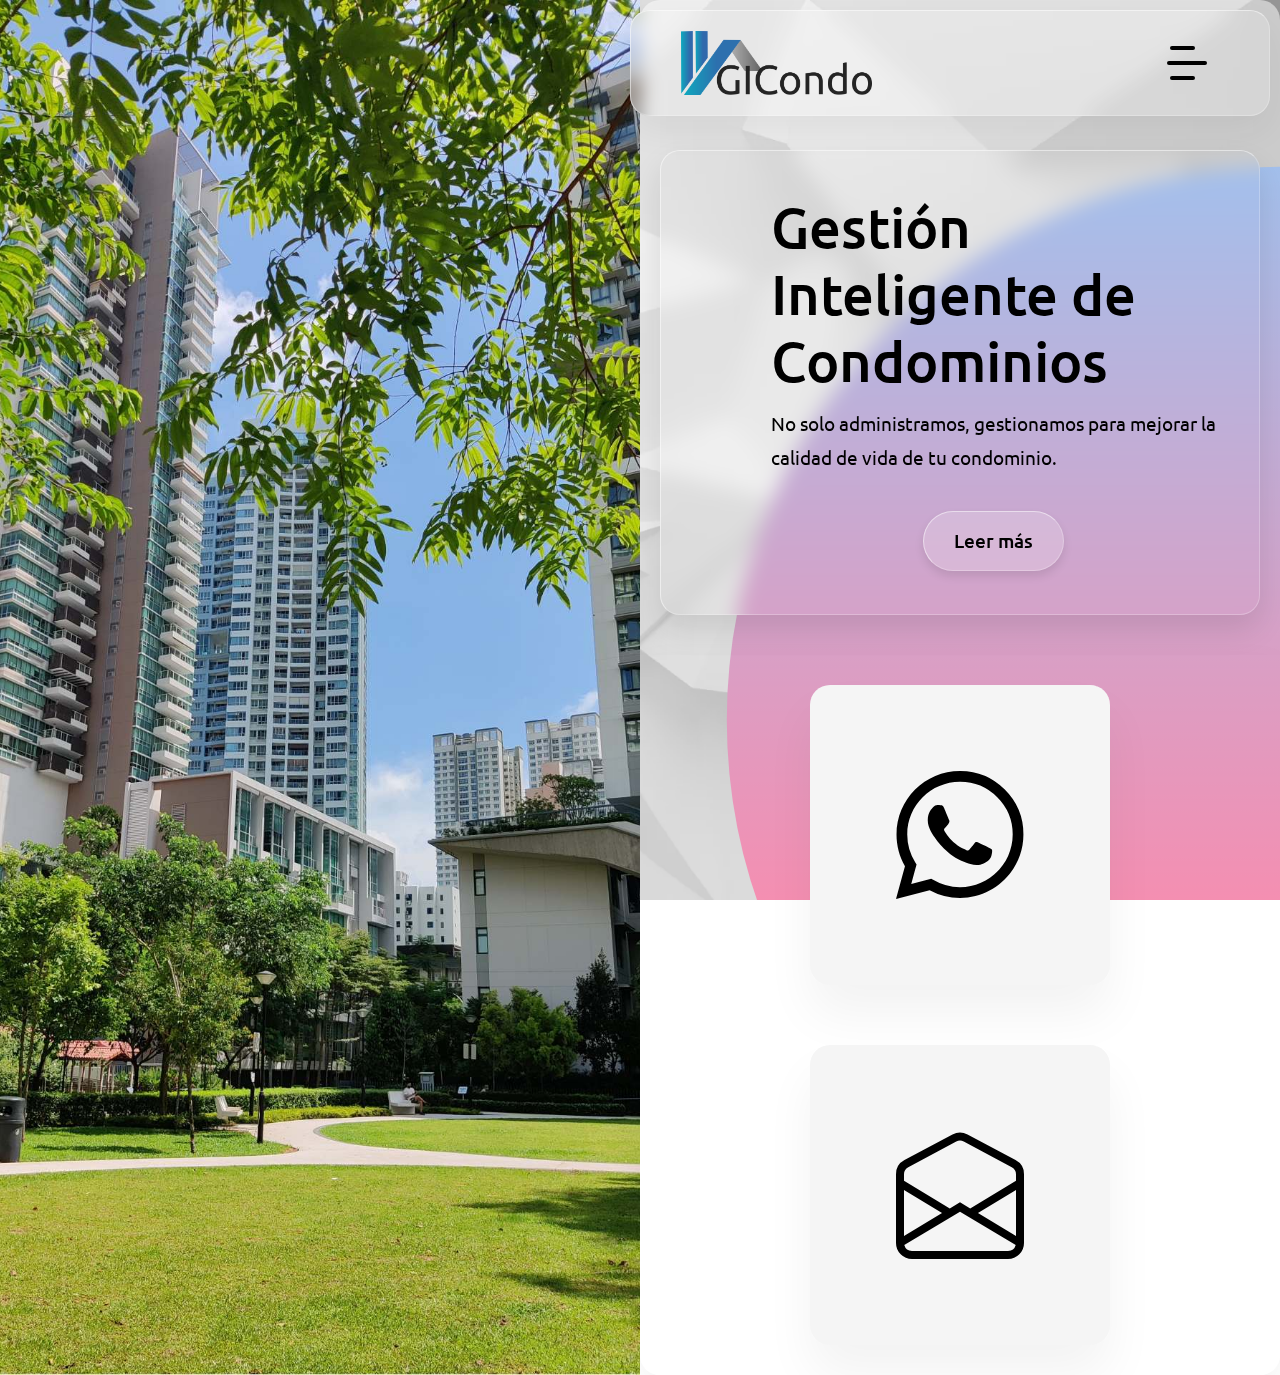
<file: index.html>
<!DOCTYPE html>
<html lang="es">

<head>
    <meta charset="UTF-8">
    <meta http-equiv="X-UA-Compatible" content="IE=edge">
    <meta name="title" content="GIC - Gestión Inteligente de Condominios">
    <meta name="description" content="Administración de Condominios">
    <meta name="keywords" content="Administración, Condominios, Condominio, Ciudad, México, CDMX">
    <meta name="robots" content="index, follow">
    <meta name="viewport" content="width=device-width, initial-scale=1.0">
    <meta property="og:site_name" content="GIC - Gestión Inteligente de Condominios">
    <meta property="og:title" content="GIC - Gestión Inteligente de Condominios">
    <meta property="og:type" content="website">
    <meta property="og:description" content="Administración de Condominios con alta tecnología">
    <meta property="og:image"
        content="https://raw.githubusercontent.com/webpage-ui/gicondo/main/static/images/preview.webp?v=bbf01bd1">
    <meta property="og:image:width" content="1880">
    <meta property="og:image:height" content="996">
    <meta property="og:url" content="https://gicondo.com">
    <title>Gestión Inteligente de Condominios</title>
    <link rel="stylesheet" href="static/scss/styles.css">
    <link rel="stylesheet" href="https://cdn.jsdelivr.net/npm/bootstrap@5.0.1/dist/css/bootstrap.min.css">
    <link rel="shortcut icon" href="static/images/logo/gicondo_favicon_small.png" type="image/x-icon">
    <script src="static/js/menu.js"></script>
</head>

<body>
    <header class="index right">
        <a href="#" class="logo"><img src="static/images/logo/gicondo_logo.png" alt=""></a>
        <div class="toggle">
            <span></span>
            <span></span>
            <span></span>
        </div>
    </header>
    <aside class="sidebar">
        <ul>
            <li><a href="index.html">Inicio</a></li>
            <li><a href="servicios.html">Servicios</a></li>
            <li><a href="nosotros.html">Nosotros</a></li>
            <li><a href="contacto.html">Contacto</a></li>
        </ul>
    </aside>
    <section class="information-section">
        <div class="images">
            <div class="img-box"><img src="static/images/gallery/condominium.jpg" alt=""></div>
        </div>
        <div class="glass-container">
            <div class="content">
                <h2>Gestión Inteligente de Condominios</h2>
                <p>No solo administramos, gestionamos para mejorar la calidad de vida de tu condominio.</p>
                <a href="servicios.html">Leer más</a>
            </div>
            <div class="side-box">
                <a href="https://api.whatsapp.com/send?phone=525545309857">
                    <div class="box">
                        <div class="img-box">
                            <img src="static/images/icons/whatsapp.svg" alt="">
                        </div>
                        <div class="content whatsapp">
                            <div class="icon">
                                <img src="static/images/icons/whatsapp.svg" alt="">
                            </div>
                            <h3>WhatsApp y Celular</h3>
                            <h4>55 4530 9857</h4>
                        </div>
                    </div>
                </a>
                <a href="contacto.html">
                    <div class="box">
                        <div class="img-box">
                            <img src="static/images/icons/envelope-open.svg" alt="">
                        </div>
                        <div class="content mail">
                            <div class="icon">
                                <img src="static/images/icons/envelope-open.svg" alt="">
                            </div>
                            <h3>Email</h3>
                            <h4>contacto@gicondo.com</h4>
                        </div>
                    </div>
                </a>
            </div>
        </div>
    </section>
</body>

</html>
</file>
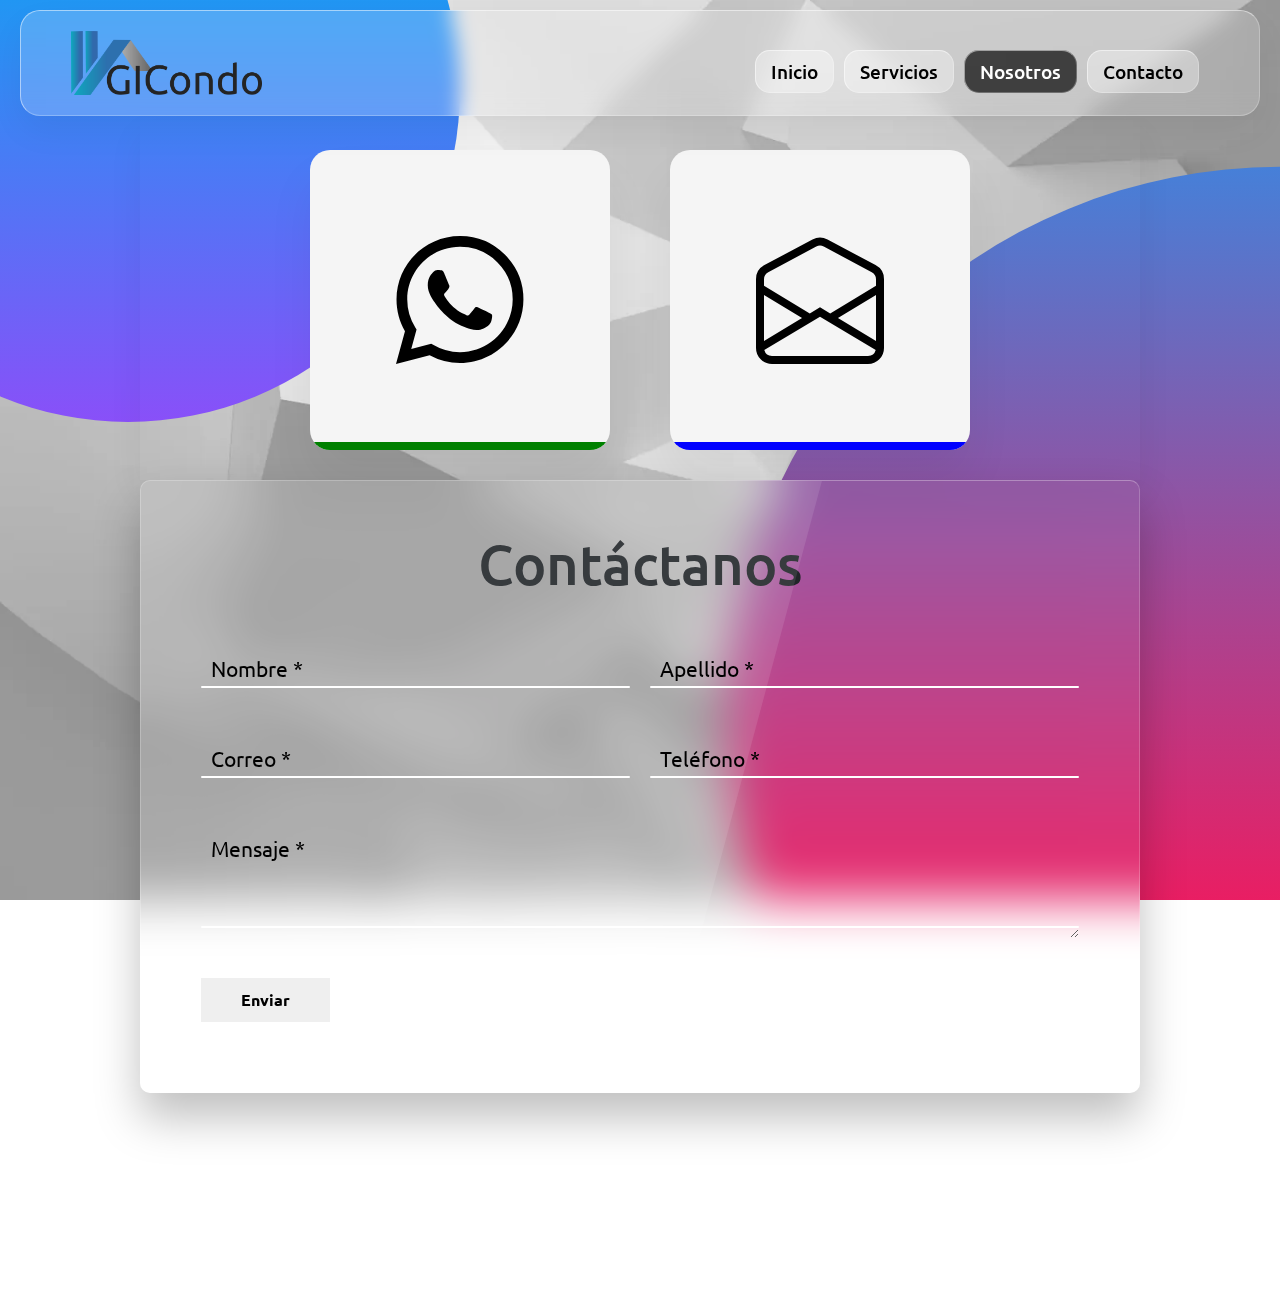
<file: contacto.html>
<!DOCTYPE html>
<html lang="es">

<head>
    <meta charset="UTF-8">
    <meta http-equiv="X-UA-Compatible" content="IE=edge">
    <meta name="title" content="GIC - Gestión Inteligente de Condominios">
    <meta name="description" content="Administración de Condominios">
    <meta name="keywords" content="Administración, Condominios, Condominio, Ciudad, México, CDMX">
    <meta name="robots" content="index, follow">
    <meta name="viewport" content="width=device-width, initial-scale=1.0">
    <meta property="og:site_name" content="GIC - Gestión Inteligente de Condominios">
    <meta property="og:title" content="GIC - Gestión Inteligente de Condominios">
    <meta property="og:type" content="website">
    <meta property="og:description" content="Administración de Condominios con alta tecnología">
    <meta property="og:image"
        content="https://raw.githubusercontent.com/webpage-ui/gicondo/main/static/images/preview.webp?v=bbf01bd1">
    <meta property="og:image:width" content="1880">
    <meta property="og:image:height" content="996">
    <meta property="og:url" content="https://gicondo.com">
    <title>Contacto GIC</title>
    <link rel="stylesheet" href="static/scss/styles.css">
    <link rel="stylesheet" href="https://cdn.jsdelivr.net/npm/bootstrap@5.0.1/dist/css/bootstrap.min.css">
    <link rel="shortcut icon" href="static/images/logo/gicondo_favicon_small.png" type="image/x-icon">
    <script src="static/js/menu.js"></script>
    <script src="static/js/contact.js"></script>
</head>

<body>
    <header class="info">
        <a href="#" class="logo"><img src="static/images/logo/gicondo_logo.png" alt=""></a>
        <ul>
            <li><a href="index.html">Inicio</a></li>
            <li><a href="servicios.html">Servicios</a></li>
            <li><a class="active" href="nosotros.html">Nosotros</a></li>
            <li><a href="contacto.html">Contacto</a></li>
        </ul>
        <div class="toggle">
            <span></span>
            <span></span>
            <span></span>
        </div>
    </header>
    <aside class="sidebar">
        <ul>
            <li><a href="index.html">Inicio</a></li>
            <li><a href="servicios.html">Servicios</a></li>
            <li><a href="nosotros.html">Nosotros</a></li>
            <li><a href="contacto.html">Contacto</a></li>
        </ul>
    </aside>
    <section class="contact-section">
        <div class="side-box">
            <a href="https://api.whatsapp.com/send?phone=525545309857">
                <div class="box">
                    <div class="img-box">
                        <img src="static/images/icons/whatsapp.svg" alt="">
                    </div>
                    <div class="content whatsapp">
                        <div class="icon">
                            <img src="static/images/icons/whatsapp.svg" alt="">
                        </div>
                        <h3>WhatsApp y Celular</h3>
                        <h4>55 4530 9857</h4>
                    </div>
                </div>
            </a>
            <a href="mailto:contacto@gicondo.com">
                <div class="box">
                    <div class="img-box">
                        <img src="static/images/icons/envelope-open.svg" alt="">
                    </div>
                    <div class="content mail">
                        <div class="icon">
                            <img src="static/images/icons/envelope-open.svg" alt="">
                        </div>
                        <h3>Email</h3>
                        <h4>contacto@gicondo.com</h4>
                    </div>
                </div>
            </a>
        </div>
        <div class="form-container">
            <h2>Contáctanos</h2>
            <form action="https://formsubmit.co/contacto@gicondo.com" id="form" method="POST">
                <div class="row100">
                    <div class="column">
                        <div class="input-box">
                            <input type="text" name="Name" id="name" required="required">
                            <span class="text">Nombre *</span>
                            <span class="line"></span>
                        </div>
                    </div>
                    <div class="column">
                        <div class="input-box">
                            <input type="text" name="Surname" id="surname" required="required">
                            <span class="text">Apellido *</span>
                            <span class="line"></span>
                        </div>
                    </div>
                </div>
                <div class="row100">
                    <div class="column">
                        <div class="input-box">
                            <input type="email" name="Email" id="email" required="required">
                            <span class="text" id="email-text">Correo *</span>
                            <span class="line" id="email-line"></span>
                        </div>
                    </div>
                    <div class="column">
                        <div class="input-box">
                            <input type="tel" name="Phone" id="phone" required="required">
                            <span class="text" id="tel-text">Teléfono *</span>
                            <span class="line" id="tel-line"></span>
                        </div>
                    </div>
                </div>
                <div class="row100">
                    <div class="column">
                        <div class="input-box text-area">
                            <textarea name="Message" id="message" required="required"></textarea>
                            <span class="text">Mensaje *</span>
                            <span class="line"></span>
                        </div>
                    </div>
                </div>
                <div class="row100">
                    <div class="column">
                        <input class="submit" type="submit" value="Enviar">
                    </div>
                </div>
            </form>
        </div>
    </section>
</body>

</html>
</file>
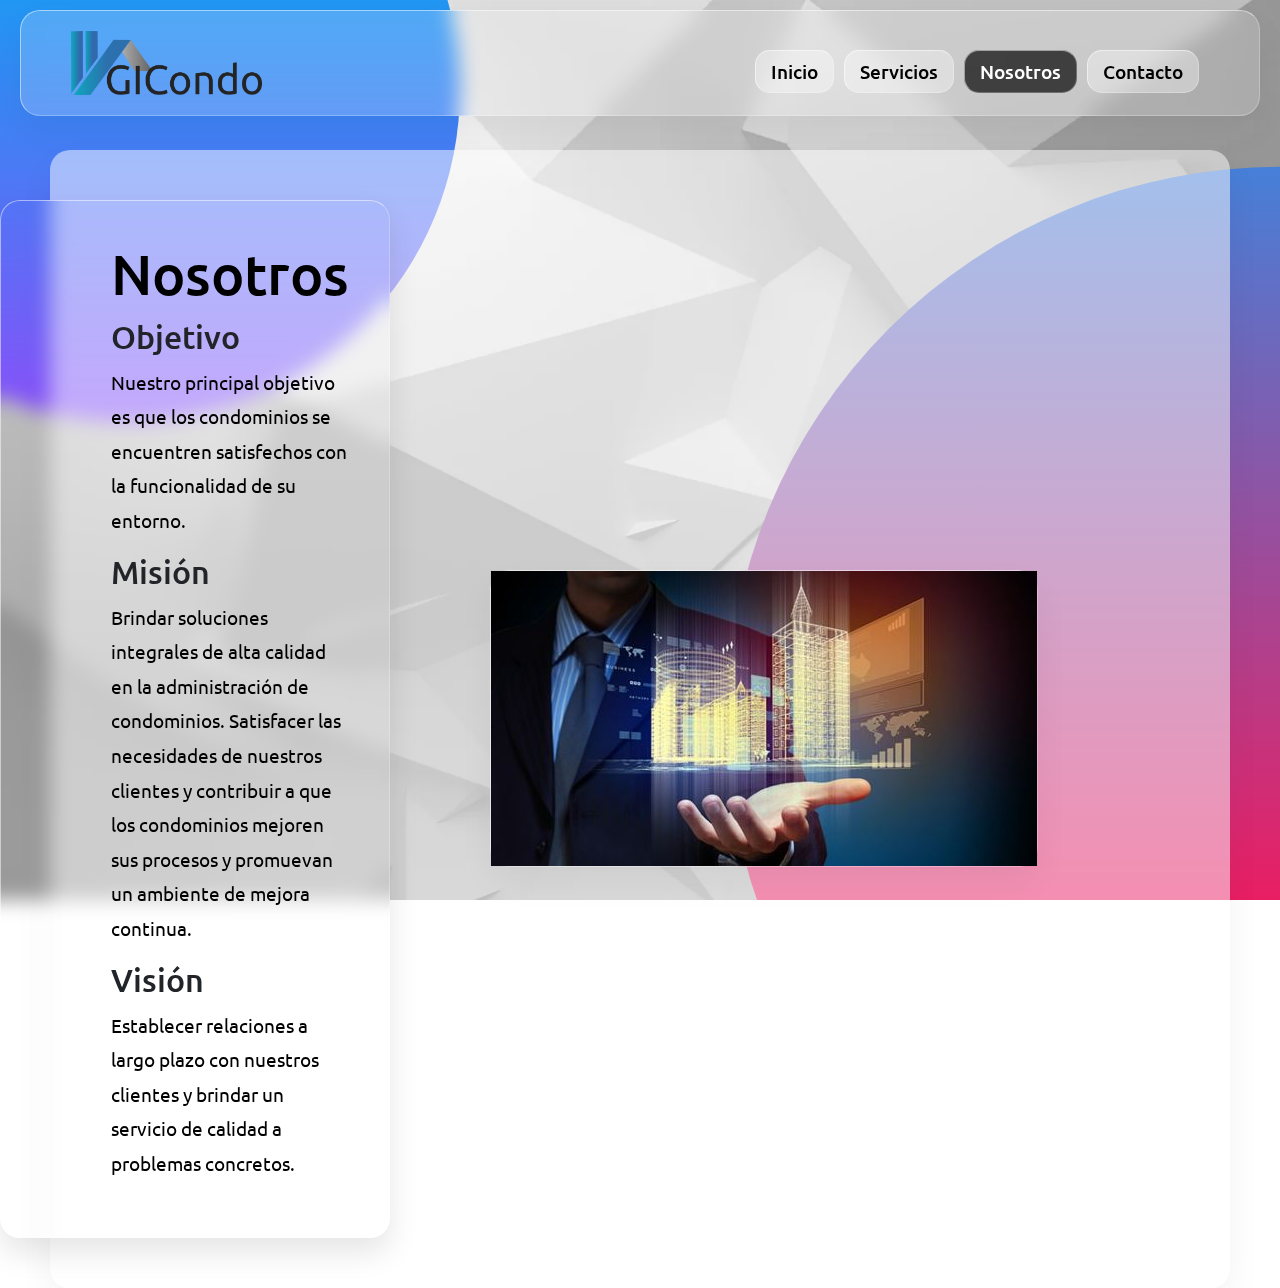
<file: nosotros.html>
<!DOCTYPE html>
<html lang="es">

<head>
    <meta charset="UTF-8">
    <meta http-equiv="X-UA-Compatible" content="IE=edge">
    <meta name="title" content="GIC - Gestión Inteligente de Condominios">
    <meta name="description" content="Administración de Condominios">
    <meta name="keywords" content="Administración, Condominios, Condominio, Ciudad, México, CDMX">
    <meta name="robots" content="index, follow">
    <meta name="viewport" content="width=device-width, initial-scale=1.0">
    <meta property="og:site_name" content="GIC - Gestión Inteligente de Condominios">
    <meta property="og:title" content="GIC - Gestión Inteligente de Condominios">
    <meta property="og:type" content="website">
    <meta property="og:description" content="Administración de Condominios con alta tecnología">
    <meta property="og:image"
        content="https://raw.githubusercontent.com/webpage-ui/gicondo/main/static/images/preview.webp?v=bbf01bd1">
    <meta property="og:image:width" content="1880">
    <meta property="og:image:height" content="996">
    <meta property="og:url" content="https://gicondo.com">
    <title>Contacto GIC</title>
    <link rel="stylesheet" href="static/scss/styles.css">
    <link rel="stylesheet" href="https://cdn.jsdelivr.net/npm/bootstrap@5.0.1/dist/css/bootstrap.min.css">
    <link rel="shortcut icon" href="static/images/logo/gicondo_favicon_small.png" type="image/x-icon">
    <script src="static/js/menu.js"></script>
</head>

<body>
    <header class="info">
        <a href="#" class="logo"><img src="static/images/logo/gicondo_logo.png" alt=""></a>
        <ul>
            <li><a href="index.html">Inicio</a></li>
            <li><a href="servicios.html">Servicios</a></li>
            <li><a class="active" href="nosotros.html">Nosotros</a></li>
            <li><a href="contacto.html">Contacto</a></li>
        </ul>
        <div class="toggle">
            <span></span>
            <span></span>
            <span></span>
        </div>
    </header>
    <aside class="sidebar">
        <ul>
            <li><a href="index.html">Inicio</a></li>
            <li><a href="servicios.html">Servicios</a></li>
            <li><a href="nosotros.html">Nosotros</a></li>
            <li><a href="contacto.html">Contacto</a></li>
        </ul>
    </aside>
    <div class="informative-card first">
        <div class="glass-container">
            <div class="content">
                <h2>Nosotros</h2>
                <h4>Objetivo</h4>
                <p>Nuestro principal objetivo es que los condominios se encuentren satisfechos con la funcionalidad de
                    su entorno.</p>
                <h4>Misión</h4>
                <p>Brindar soluciones integrales de alta calidad en la administración de condominios.
                    Satisfacer las necesidades de nuestros clientes y contribuir a que los condominios mejoren sus
                    procesos y promuevan un ambiente de mejora continua.
                </p>
                <h4>Visión</h4>
                <p>Establecer relaciones a largo plazo con nuestros clientes y brindar un servicio de calidad a
                    problemas concretos.</p>
            </div>
            <div class="image-box">
                <img src="static/images/gallery/nosotros.jpg" alt="">
            </div>
        </div>
    </div>
</body>

</html>
</file>
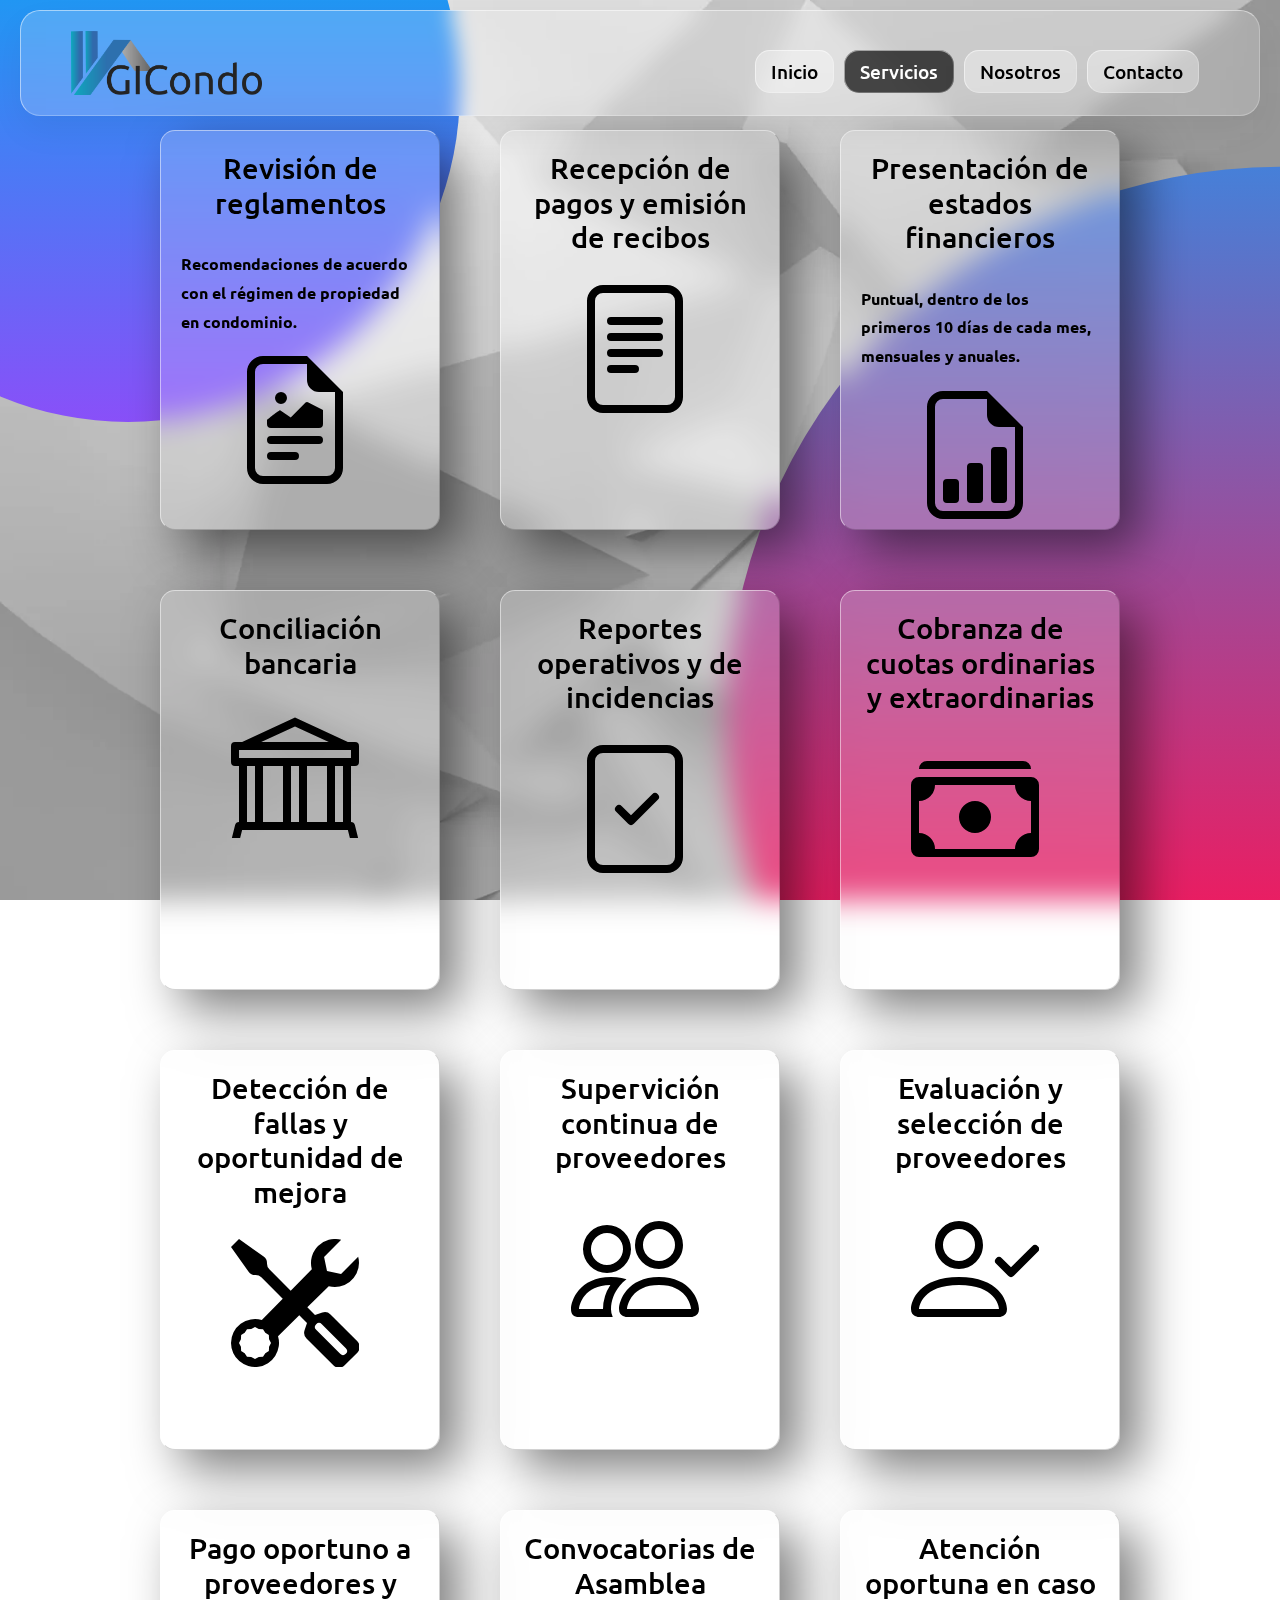
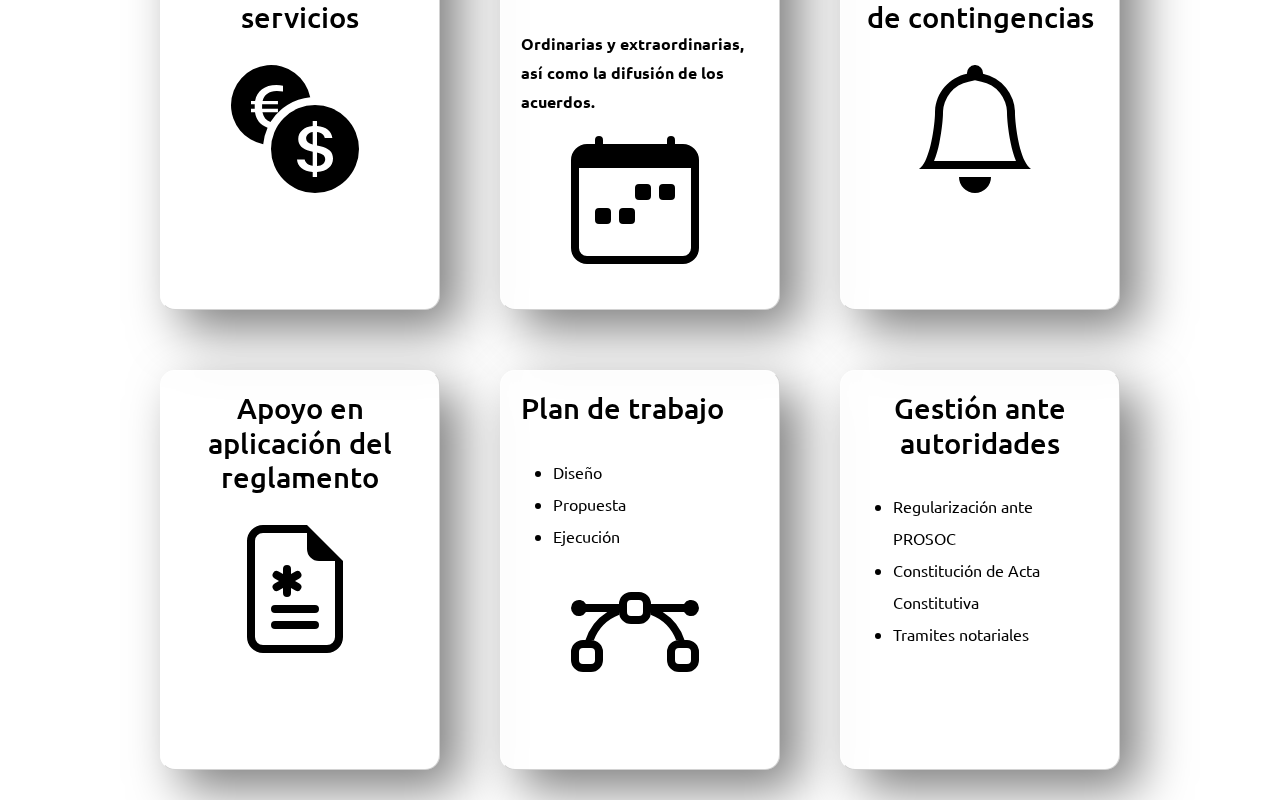
<file: servicios.html>
<!DOCTYPE html>
<html lang="es">

<head>
    <meta charset="UTF-8">
    <meta http-equiv="X-UA-Compatible" content="IE=edge">
    <meta name="title" content="GIC - Gestión Inteligente de Condominios">
    <meta name="description" content="Administración de Condominios">
    <meta name="keywords" content="Administración, Condominios, Condominio, Ciudad, México, CDMX">
    <meta name="robots" content="index, follow">
    <meta name="viewport" content="width=device-width, initial-scale=1.0">
    <meta property="og:site_name" content="GIC - Gestión Inteligente de Condominios">
    <meta property="og:title" content="GIC - Gestión Inteligente de Condominios">
    <meta property="og:type" content="website">
    <meta property="og:description" content="Administración de Condominios con alta tecnología">
    <meta property="og:image"
        content="https://raw.githubusercontent.com/webpage-ui/gicondo/main/static/images/preview.webp?v=bbf01bd1">
    <meta property="og:image:width" content="1880">
    <meta property="og:image:height" content="996">
    <meta property="og:url" content="https://gicondo.com">
    <title>Servicios GIC</title>
    <link rel="stylesheet" href="static/scss/styles.css">
    <link rel="stylesheet" href="https://cdn.jsdelivr.net/npm/bootstrap@5.0.1/dist/css/bootstrap.min.css">
    <link rel="shortcut icon" href="static/images/logo/gicondo_favicon_small.png" type="image/x-icon">
    <script src="static/js/menu.js"></script>
</head>

<body>
    <header class="info">
        <a href="#" class="logo"><img src="static/images/logo/gicondo_logo.png" alt=""></a>
        <ul>
            <li><a href="index.html">Inicio</a></li>
            <li><a class="active" href="servicios.html">Servicios</a></li>
            <li><a href="nosotros.html">Nosotros</a></li>
            <li><a href="contacto.html">Contacto</a></li>
        </ul>
        <div class="toggle">
            <span></span>
            <span></span>
            <span></span>
        </div>
    </header>
    <aside class="sidebar">
        <ul>
            <li><a href="index.html">Inicio</a></li>
            <li><a href="servicios.html">Servicios</a></li>
            <li><a href="nosotros.html">Nosotros</a></li>
            <li><a href="contacto.html">Contacto</a></li>
        </ul>
    </aside>
    <div class="card-container first">
        <div class="card">
            <div class="content">
                <h2>Revisión de reglamentos</h2>
                <p>Recomendaciones de acuerdo con el régimen de propiedad en condominio.</p>
                <img src="static/images/icons/file-earmark-richtext.svg" alt="">
            </div>
        </div>
        <div class="card">
            <div class="content">
                <h2>Recepción de pagos y emisión de recibos</h2>
                <img src="static/images/icons/file-text.svg" alt="">
            </div>
        </div>
        <div class="card">
            <div class="content">
                <h2>Presentación de estados financieros</h2>
                <p>Puntual, dentro de los primeros 10 días de cada mes, mensuales y anuales.</p>
                <img src="static/images/icons/file-earmark-bar-graph.svg" alt="">
            </div>
        </div>
        <div class="card">
            <div class="content">
                <h2>Conciliación bancaria</h2>
                <img src="static/images/icons/bank.svg" alt="">
            </div>
        </div>
        <div class="card">
            <div class="content">
                <h2>Reportes operativos y de incidencias</h2>
                <img src="static/images/icons/file-check.svg" alt="">
            </div>
        </div>
        <div class="card">
            <div class="content">
                <h2>Cobranza de cuotas ordinarias y extraordinarias</h2>
                <img src="static/images/icons/cash-stack.svg" alt="">
            </div>
        </div>
        <div class="card">
            <div class="content">
                <h2>Detección de fallas y oportunidad de mejora</h2>
                <img src="static/images/icons/tools.svg" alt="">
            </div>
        </div>
        <div class="card">
            <div class="content">
                <h2>Supervición continua de proveedores</h2>
                <img src="static/images/icons/people.svg" alt="">
            </div>
        </div>
        <div class="card">
            <div class="content">
                <h2>Evaluación y selección de proveedores</h2>
                <img src="static/images/icons/person-check.svg" alt="">
            </div>
        </div>
        <div class="card">
            <div class="content">
                <h2>Pago oportuno a proveedores y servicios</h2>
                <img src="static/images/icons/currency-exchange.svg" alt="">
            </div>
        </div>
        <div class="card">
            <div class="content">
                <h2>Convocatorias de Asamblea</h2>
                <p>Ordinarias y extraordinarias, así como la difusión de los acuerdos.</p>
                <img src="static/images/icons/calendar-week.svg" alt="">
            </div>
        </div>
        <div class="card">
            <div class="content">
                <h2>Atención oportuna en caso de contingencias</h2>
                <img src="static/images/icons/bell.svg" alt="">
            </div>
        </div>
        <div class="card">
            <div class="content">
                <h2>Apoyo en aplicación del reglamento</h2>
                <img src="static/images/icons/file-earmark-medical.svg" alt="">
            </div>
        </div>
        <div class="card">
            <div class="content">
                <h2>Plan de trabajo</h2>
                <ul>
                    <li>Diseño</li>
                    <li>Propuesta</li>
                    <li>Ejecución</li>
                </ul>
                <img src="static/images/icons/bezier.svg" alt="">
            </div>
        </div>
        <div class="card">
            <div class="content">
                <h2>Gestión ante autoridades</h2>
                <ul>
                    <li>Regularización ante PROSOC</li>
                    <li>Constitución de Acta Constitutiva</li>
                    <li>Tramites notariales</li>
                </ul>
            </div>
        </div>
    </div>
    <script type="text/javascript" src="static/js/vanilla-tilt.js"></script>
    <script type="text/javascript">
        VanillaTilt.init(document.querySelectorAll(".card"), {
            max: 25,
            speed: 400,
            glare: true,
            "max-glare": 1
        });
    </script>
</body>

</html>
</file>
<file: static/scss/styles.css>
@import url("https://fonts.googleapis.com/css2?family=Ubuntu&display=swap");
* {
  margin: 0;
  padding: 0;
  -webkit-box-sizing: border-box;
          box-sizing: border-box;
  font-family: "Ubuntu", sans-serif;
}

body {
  background-color: gainsboro;
  background-image: url(../images/bg.webp);
  background-repeat: no-repeat;
  background-size: cover;
  background-attachment: fixed;
}

body::before {
  content: "";
  position: fixed;
  top: 0;
  left: 0;
  width: 100%;
  height: 100%;
  background: -webkit-gradient(linear, left top, left bottom, from(#2196f3), to(#e91e63));
  background: linear-gradient(#2196f3, #e91e63);
  -webkit-clip-path: circle(50% at right 80%);
          clip-path: circle(50% at right 80%);
}

body::after {
  content: "";
  position: fixed;
  top: 0;
  left: 0;
  width: 100%;
  height: 100%;
  background: -webkit-gradient(linear, left top, left bottom, from(#2196f3), to(#f0f));
  background: linear-gradient(#2196f3, #f0f);
  -webkit-clip-path: circle(30% at 10% 10%);
          clip-path: circle(30% at 10% 10%);
}

header.info {
  z-index: 10;
  margin-top: 20px;
  position: fixed;
  top: -10px;
  right: 20px;
  left: 20px;
  padding: 20px 50px;
  display: -webkit-box;
  display: -ms-flexbox;
  display: flex;
  -webkit-box-pack: justify;
      -ms-flex-pack: justify;
          justify-content: space-between;
  -webkit-box-orient: horizontal;
  -webkit-box-direction: normal;
      -ms-flex-direction: row;
          flex-direction: row;
  -webkit-backdrop-filter: blur(10px);
          backdrop-filter: blur(10px);
  -ms-flex-wrap: wrap;
      flex-wrap: wrap;
  -webkit-box-align: end;
      -ms-flex-align: end;
          align-items: flex-end;
  -ms-flex-line-pack: center;
      align-content: center;
  background: rgba(255, 255, 255, 0.2);
  -webkit-box-shadow: 0 15px 35px rgba(0, 0, 0, 0.05);
          box-shadow: 0 15px 35px rgba(0, 0, 0, 0.05);
  border-radius: 20px;
  border: 1px solid rgba(255, 255, 255, 0.25);
  border-top: 1px solid rgba(255, 255, 255, 0.5);
  border-left: 1px solid rgba(255, 255, 255, 0.5);
}

header.info .logo img {
  width: auto;
  height: 64px;
}

header.info ul {
  display: -webkit-box;
  display: -ms-flexbox;
  display: flex;
  -ms-flex-wrap: wrap;
      flex-wrap: wrap;
  -webkit-box-pack: center;
      -ms-flex-pack: center;
          justify-content: center;
  -webkit-box-align: center;
      -ms-flex-align: center;
          align-items: center;
  margin-bottom: 0.5rem;
}

header.info ul li {
  list-style: none;
  margin-right: 10px;
}

header.info ul li a {
  background: rgba(255, 255, 255, 0.2);
  -webkit-backdrop-filter: blur(10px);
          backdrop-filter: blur(10px);
  border: 1px solid rgba(255, 255, 255, 0.25);
  border-top: 1px solid rgba(255, 255, 255, 0.5);
  border-left: 1px solid rgba(255, 255, 255, 0.5);
  text-decoration: none;
  font-weight: 500;
  font-size: 1.2em;
  color: black;
  padding: 8px 15px;
  border-radius: 15px;
}

header.info ul li a:hover {
  background: rgba(30, 144, 255, 0.4);
  -webkit-box-shadow: 0 5px 10px rgba(0, 0, 0, 0.1);
          box-shadow: 0 5px 10px rgba(0, 0, 0, 0.1);
  color: black;
}

header.info ul li a.active {
  background: rgba(0, 0, 0, 0.7);
  border-radius: 15px;
  -webkit-backdrop-filter: blur(10px);
          backdrop-filter: blur(10px);
  border: 1px solid rgba(255, 255, 255, 0.25);
  border-top: 1px solid rgba(255, 255, 255, 0.5);
  border-left: 1px solid rgba(255, 255, 255, 0.5);
  font-weight: 500;
  color: white;
}

header.index {
  z-index: 10;
  width: 50%;
  margin-top: 20px;
  position: fixed;
  top: -10px;
  right: 20px;
  left: 20px;
  padding: 20px 50px;
  display: -webkit-box;
  display: -ms-flexbox;
  display: flex;
  -webkit-box-pack: justify;
      -ms-flex-pack: justify;
          justify-content: space-between;
  -webkit-box-orient: horizontal;
  -webkit-box-direction: normal;
      -ms-flex-direction: row;
          flex-direction: row;
  -ms-flex-wrap: wrap;
      flex-wrap: wrap;
  -webkit-box-align: end;
      -ms-flex-align: end;
          align-items: flex-end;
  -ms-flex-line-pack: center;
      align-content: center;
  background: rgba(255, 255, 255, 0.2);
  -webkit-box-shadow: 0 15px 35px rgba(0, 0, 0, 0.05);
          box-shadow: 0 15px 35px rgba(0, 0, 0, 0.05);
  border-radius: 20px;
  -webkit-backdrop-filter: blur(10px);
          backdrop-filter: blur(10px);
  border: 1px solid rgba(255, 255, 255, 0.25);
  border-top: 1px solid rgba(255, 255, 255, 0.5);
  border-left: 1px solid rgba(255, 255, 255, 0.5);
}

header.index .logo img {
  width: auto;
  height: 64px;
}

header.index.right {
  left: calc(50% - 10px);
}

.toggle {
  position: relative;
  cursor: pointer;
  width: 64px;
  height: 64px;
  display: -webkit-box;
  display: -ms-flexbox;
  display: flex;
  -webkit-box-pack: center;
      -ms-flex-pack: center;
          justify-content: center;
  -webkit-box-align: center;
      -ms-flex-align: center;
          align-items: center;
  overflow: hidden;
}

.toggle span {
  position: absolute;
  width: 40px;
  height: 4px;
  background: black;
  border-radius: 4px;
  -webkit-transition: 0.5s;
  transition: 0.5s;
}

.toggle span:nth-child(1) {
  -webkit-transform: translateY(-15px);
          transform: translateY(-15px);
  width: 25px;
  left: 15px;
}

.toggle span:nth-child(2) {
  -webkit-transform: translateY(15px);
          transform: translateY(15px);
  width: 25px;
  left: 15px;
}

.toggle.active span:nth-child(1) {
  width: 40px;
  -webkit-transform: translateY(0px) rotate(45deg);
          transform: translateY(0px) rotate(45deg);
}

.toggle.active span:nth-child(2) {
  width: 40px;
  -webkit-transform: translateY(0px) rotate(315deg);
          transform: translateY(0px) rotate(315deg);
}

.toggle.active span:nth-child(3) {
  -webkit-transform: translateX(60px);
          transform: translateX(60px);
}

.sidebar {
  z-index: 20;
  position: fixed;
  background-color: white;
  height: 100%;
  -webkit-transform: translate(-300px);
          transform: translate(-300px);
  -webkit-transition: 1s;
  transition: 1s;
  display: -webkit-box;
  display: -ms-flexbox;
  display: flex;
  -ms-flex-line-pack: center;
      align-content: center;
  -webkit-box-pack: center;
      -ms-flex-pack: center;
          justify-content: center;
  -webkit-box-align: center;
      -ms-flex-align: center;
          align-items: center;
}

.sidebar ul {
  list-style: none;
  margin-right: 35px;
}

.sidebar ul li a {
  color: black;
  font-size: 2em;
  line-height: 2;
  text-decoration: none;
}

.sidebar ul li a:hover {
  color: dodgerblue;
}

.sidebar.active {
  -webkit-transform: translate(0);
          transform: translate(0);
}

.information-section {
  min-height: 100vh;
  position: relative;
  display: grid;
  display: -ms-grid;
  -ms-grid-columns: 1fr 1fr;
      grid-template-columns: 1fr 1fr;
  z-index: 5;
}

.information-section .content {
  display: -webkit-box;
  display: -ms-flexbox;
  display: flex;
  -webkit-box-align: center;
      -ms-flex-align: center;
          align-items: center;
  -webkit-box-pack: center;
      -ms-flex-pack: center;
          justify-content: center;
  padding: 60px;
}

.information-section .content .text {
  color: black;
}

.information-section .content .text h1 {
  margin-top: 100px;
  margin-bottom: 10px;
  font-size: 4em;
  text-align: left;
}

.information-section .content .text li {
  margin-bottom: 10px;
}

.information-section .content .text p {
  font-size: 1.2em;
  line-height: 1.5;
  margin-bottom: 10px;
}

.information-section .content .text .button {
  display: inline-block;
  text-decoration: none;
  font-size: 1.2em;
  margin-top: 20px;
  color: black;
  font-weight: 500;
  border: 2px solid black;
  padding: 10px 30px;
  letter-spacing: 1px;
}

.information-section .content .text .button:hover {
  background: black;
  color: white;
  letter-spacing: 2px;
}

.information-section .glass-container {
  background: rgba(255, 255, 255, 0.5);
  -webkit-box-shadow: 0 15px 35px rgba(0, 0, 0, 0.05);
          box-shadow: 0 15px 35px rgba(0, 0, 0, 0.05);
  border-radius: 20px;
  display: -webkit-box;
  display: -ms-flexbox;
  display: flex;
  -webkit-box-orient: vertical;
  -webkit-box-direction: normal;
      -ms-flex-direction: column;
          flex-direction: column;
  -webkit-box-pack: center;
      -ms-flex-pack: center;
          justify-content: center;
  -webkit-box-align: center;
      -ms-flex-align: center;
          align-items: center;
}

.information-section .glass-container .content {
  border-radius: 20px;
  -webkit-box-shadow: 0 15px 30px rgba(0, 0, 0, 0.1);
          box-shadow: 0 15px 30px rgba(0, 0, 0, 0.1);
  border: 1px solid rgba(255, 255, 255, 0.25);
  border-top: 1px solid rgba(255, 255, 255, 0.5);
  border-left: 1px solid rgba(255, 255, 255, 0.5);
  padding: 43px;
  padding-left: 110px;
  display: -webkit-box;
  display: -ms-flexbox;
  display: flex;
  -webkit-box-orient: vertical;
  -webkit-box-direction: normal;
      -ms-flex-direction: column;
          flex-direction: column;
  -webkit-backdrop-filter: blur(10px);
          backdrop-filter: blur(10px);
  margin: 20px;
  margin-top: 150px;
}

.information-section .glass-container .content h2 {
  font-size: 3.5em;
  margin-bottom: 10px;
  color: black;
}

.information-section .glass-container .content h4 {
  font-size: 2em;
}

.information-section .glass-container .content p {
  font-size: 1.2em;
  color: black;
  line-height: 1.8;
}

.information-section .glass-container .content a {
  display: inline-block;
  padding: 15px 30px;
  background: rgba(255, 255, 255, 0.2);
  -webkit-backdrop-filter: blur(10px);
          backdrop-filter: blur(10px);
  border: 1px solid rgba(255, 255, 255, 0.25);
  border-top: 1px solid rgba(255, 255, 255, 0.5);
  border-left: 1px solid rgba(255, 255, 255, 0.5);
  font-weight: 500;
  color: black;
  margin-top: 20px;
  border-radius: 30px;
  font-size: 1.2em;
  text-decoration: none;
  -webkit-box-shadow: 0 5px 10px rgba(0, 0, 0, 0.1);
          box-shadow: 0 5px 10px rgba(0, 0, 0, 0.1);
}

.information-section .glass-container .content a:hover {
  background: rgba(30, 144, 255, 0.4);
  -webkit-box-shadow: 0 5px 10px rgba(0, 0, 0, 0.1);
          box-shadow: 0 5px 10px rgba(0, 0, 0, 0.1);
  color: white;
}

.information-section .glass-container .side-box {
  margin-top: 20px;
  -webkit-box-shadow: 0 15px 35px rgba(0, 0, 0, 0.05);
          box-shadow: 0 15px 35px rgba(0, 0, 0, 0.05);
  display: -webkit-box;
  display: -ms-flexbox;
  display: flex;
  justify-items: center;
  -webkit-box-pack: center;
      -ms-flex-pack: center;
          justify-content: center;
  -webkit-box-align: center;
      -ms-flex-align: center;
          align-items: center;
  -ms-flex-wrap: wrap;
      flex-wrap: wrap;
  z-index: 30;
}

.information-section .glass-container .side-box .box {
  position: relative;
  width: 300px;
  height: 300px;
  margin: 30px;
  -webkit-box-shadow: 0px 30px 50px rgba(0, 0, 0, 0.05);
          box-shadow: 0px 30px 50px rgba(0, 0, 0, 0.05);
  background: whitesmoke;
  border-radius: 20px;
  overflow: hidden;
}

.information-section .glass-container .side-box .box .img-box {
  position: absolute;
  top: 0;
  left: 0;
  width: 100%;
  height: 100%;
  display: -webkit-box;
  display: -ms-flexbox;
  display: flex;
  -webkit-box-pack: center;
      -ms-flex-pack: center;
          justify-content: center;
  -webkit-box-align: center;
      -ms-flex-align: center;
          align-items: center;
  -webkit-transition: 0.5s;
  transition: 0.5s;
  -webkit-transform: scale(1) translateY(0);
          transform: scale(1) translateY(0);
}

.information-section .glass-container .side-box .box .img-box img {
  max-width: 128px;
}

.information-section .glass-container .side-box .box .content {
  position: relative;
  top: 0;
  left: 0;
  width: 100%;
  height: 100%;
  padding: 20px;
  display: -webkit-box;
  display: -ms-flexbox;
  display: flex;
  -webkit-box-pack: center;
      -ms-flex-pack: center;
          justify-content: center;
  -webkit-box-align: center;
      -ms-flex-align: center;
          align-items: center;
  text-align: center;
  -webkit-box-orient: vertical;
  -webkit-box-direction: normal;
      -ms-flex-direction: column;
          flex-direction: column;
  -webkit-transition: 0.5s;
  transition: 0.5s;
  -webkit-transform: scale(1) translateY(calc(100% - 8px));
          transform: scale(1) translateY(calc(100% - 8px));
}

.information-section .glass-container .side-box .box .content .icon img {
  height: 80px;
  width: 80px;
  -webkit-filter: invert(1);
          filter: invert(1);
}

.information-section .glass-container .side-box .box .content h3 {
  color: white;
  text-transform: uppercase;
  font-size: 1.50em;
  margin-top: 20px;
}

.information-section .glass-container .side-box .box .content h4 {
  color: white;
  font-size: 1.3em;
  font-weight: 200;
}

.information-section .glass-container .side-box .box .content.whatsapp {
  background: green;
}

.information-section .glass-container .side-box .box .content.mail {
  background: blue;
}

.information-section .glass-container .side-box .box:hover .img-box {
  -webkit-transform: scale(0) translateY(100px);
          transform: scale(0) translateY(100px);
}

.information-section .glass-container .side-box .box:hover .content {
  -webkit-transform: scale(1);
          transform: scale(1);
}

.information-section .images {
  height: 100%;
  display: -webkit-box;
  display: -ms-flexbox;
  display: flex;
  -ms-flex-wrap: wrap;
      flex-wrap: wrap;
}

.information-section .images .img-box {
  position: relative;
  width: 100%;
  height: 100%;
}

.information-section .images .img-box img {
  position: absolute;
  top: 0;
  left: 0;
  width: 100%;
  height: 100%;
  -o-object-fit: cover;
     object-fit: cover;
}

.information-section .images .img-box:last-child {
  width: 100%;
}

.information-section .images-vertical {
  display: -webkit-box;
  display: -ms-flexbox;
  display: flex;
  -ms-flex-wrap: wrap;
      flex-wrap: wrap;
  -webkit-box-orient: vertical;
  -webkit-box-direction: normal;
      -ms-flex-direction: column;
          flex-direction: column;
  height: 100vh;
}

.information-section .images-vertical .img-box {
  position: relative;
  width: 50%;
  height: 50vh;
}

.information-section .images-vertical .img-box img {
  position: absolute;
  top: 0;
  left: 0;
  width: 100%;
  height: 100%;
  -o-object-fit: cover;
     object-fit: cover;
}

.information-section .images-vertical .img-box:first-child {
  height: 100vh;
}

.glass-section {
  width: 100%;
  min-height: 100vh;
  position: fixed;
  z-index: 5;
}

.glass-section .glass-menu {
  position: fixed;
  -webkit-transition: 2s;
  transition: 2s;
  -webkit-transition-delay: 0s;
          transition-delay: 0s;
  width: 0%;
  min-height: 100vh;
  background: white;
  -webkit-backdrop-filter: blur(20px);
          backdrop-filter: blur(20px);
  z-index: 5;
  display: -webkit-box;
  display: -ms-flexbox;
  display: flex;
}

.glass-section .glass-menu ul {
  display: none;
}

.glass-section.active .glass-menu {
  display: -webkit-box;
  display: -ms-flexbox;
  display: flex;
  width: 100%;
  -webkit-box-orient: vertical;
  -webkit-box-direction: normal;
      -ms-flex-direction: column;
          flex-direction: column;
  -ms-flex-wrap: wrap;
      flex-wrap: wrap;
  -webkit-box-pack: center;
      -ms-flex-pack: center;
          justify-content: center;
  -ms-flex-line-pack: center;
      align-content: center;
  -webkit-box-align: center;
      -ms-flex-align: center;
          align-items: center;
}

.glass-section.active .glass-menu ul {
  display: block;
  list-style: none;
  margin-bottom: 100px;
}

.glass-section.active .glass-menu ul li {
  font-size: 1.5em;
  margin: 40px 0;
  text-align: center;
}

.glass-section.active .glass-menu ul li a {
  background: rgba(212, 157, 157, 0.2);
  -webkit-backdrop-filter: blur(10px);
          backdrop-filter: blur(10px);
  border: 1px solid rgba(255, 255, 255, 0.25);
  border-top: 1px solid rgba(255, 255, 255, 0.5);
  border-left: 1px solid rgba(255, 255, 255, 0.5);
  text-decoration: none;
  font-weight: 500;
  font-size: 1.2em;
  color: black;
  padding: 8px 15px;
  border-radius: 25px;
}

.glass-section.active .glass-menu ul li a:hover {
  background: rgba(30, 144, 255, 0.3);
  -webkit-box-shadow: 0 5px 10px rgba(0, 0, 0, 0.1);
          box-shadow: 0 5px 10px rgba(0, 0, 0, 0.1);
  color: white;
}

.glass-section.active .glass-menu ul li a.active {
  background: rgba(0, 0, 0, 0.7);
  border-radius: 20px;
  -webkit-backdrop-filter: blur(10px);
          backdrop-filter: blur(10px);
  border: 1px solid rgba(255, 255, 255, 0.25);
  border-top: 1px solid rgba(255, 255, 255, 0.5);
  border-left: 1px solid rgba(255, 255, 255, 0.5);
  font-weight: 900;
  color: white;
}

.big-background {
  position: relative;
  z-index: 1;
  display: -webkit-box;
  display: -ms-flexbox;
  display: flex;
  overflow: hidden;
}

.big-background img {
  width: 100vw;
  height: 75vh;
  -o-object-fit: cover;
     object-fit: cover;
  overflow: hidden;
}

.informative-card {
  position: relative;
  display: -webkit-box;
  display: -ms-flexbox;
  display: flex;
  -webkit-box-pack: center;
      -ms-flex-pack: center;
          justify-content: center;
  -webkit-box-align: center;
      -ms-flex-align: center;
          align-items: center;
  padding-top: 50px;
  z-index: 5;
}

.informative-card .glass-container {
  position: relative;
  width: calc(100% - 100px);
  min-height: calc(100vh - 280px);
  background: rgba(255, 255, 255, 0.5);
  -webkit-box-shadow: 0 15px 35px rgba(0, 0, 0, 0.05);
          box-shadow: 0 15px 35px rgba(0, 0, 0, 0.05);
  border-radius: 20px;
  display: -webkit-box;
  display: -ms-flexbox;
  display: flex;
  -webkit-box-orient: horizontal;
  -webkit-box-direction: normal;
      -ms-flex-direction: row;
          flex-direction: row;
  -webkit-box-pack: justify;
      -ms-flex-pack: justify;
          justify-content: space-between;
  -webkit-box-align: center;
      -ms-flex-align: center;
          align-items: center;
  padding: 50px;
}

.informative-card .glass-container .content {
  -webkit-transform: translateX(-100px);
          transform: translateX(-100px);
  max-width: 700px;
  -webkit-box-shadow: 0 15px 30px rgba(0, 0, 0, 0.1);
          box-shadow: 0 15px 30px rgba(0, 0, 0, 0.1);
  border-radius: 20px;
  -webkit-backdrop-filter: blur(10px);
          backdrop-filter: blur(10px);
  border: 1px solid rgba(255, 255, 255, 0.25);
  border-top: 1px solid rgba(255, 255, 255, 0.5);
  border-left: 1px solid rgba(255, 255, 255, 0.5);
  padding: 40px;
  padding-left: 110px;
}

.informative-card .glass-container .content h2 {
  font-size: 3.5em;
  margin-bottom: 10px;
  color: black;
}

.informative-card .glass-container .content h4 {
  font-size: 2em;
}

.informative-card .glass-container .content p {
  font-size: 1.2em;
  color: black;
  line-height: 1.8;
}

.informative-card .glass-container .content a {
  display: inline-block;
  padding: 15px 30px;
  background: rgba(255, 255, 255, 0.2);
  -webkit-backdrop-filter: blur(10px);
          backdrop-filter: blur(10px);
  border: 1px solid rgba(255, 255, 255, 0.25);
  border-top: 1px solid rgba(255, 255, 255, 0.5);
  border-left: 1px solid rgba(255, 255, 255, 0.5);
  font-weight: 500;
  color: black;
  margin-top: 20px;
  border-radius: 30px;
  font-size: 1.2em;
  text-decoration: none;
  -webkit-box-shadow: 0 5px 10px rgba(0, 0, 0, 0.1);
          box-shadow: 0 5px 10px rgba(0, 0, 0, 0.1);
}

.informative-card .glass-container .content a:hover {
  background: rgba(30, 144, 255, 0.4);
  -webkit-box-shadow: 0 5px 10px rgba(0, 0, 0, 0.1);
          box-shadow: 0 5px 10px rgba(0, 0, 0, 0.1);
  color: white;
}

.informative-card .glass-container .side-box {
  margin-top: 20px;
  -webkit-box-shadow: 0 15px 35px rgba(0, 0, 0, 0.05);
          box-shadow: 0 15px 35px rgba(0, 0, 0, 0.05);
  display: -webkit-box;
  display: -ms-flexbox;
  display: flex;
  justify-items: center;
  -webkit-box-pack: center;
      -ms-flex-pack: center;
          justify-content: center;
  -webkit-box-align: center;
      -ms-flex-align: center;
          align-items: center;
  -ms-flex-wrap: wrap;
      flex-wrap: wrap;
}

.informative-card .glass-container .side-box .box {
  position: relative;
  width: 300px;
  height: 300px;
  margin: 30px;
  -webkit-box-shadow: 0px 30px 50px rgba(0, 0, 0, 0.05);
          box-shadow: 0px 30px 50px rgba(0, 0, 0, 0.05);
  background: whitesmoke;
  border-radius: 20px;
  overflow: hidden;
}

.informative-card .glass-container .side-box .box .img-box {
  position: absolute;
  top: 0;
  left: 0;
  width: 100%;
  height: 100%;
  display: -webkit-box;
  display: -ms-flexbox;
  display: flex;
  -webkit-box-pack: center;
      -ms-flex-pack: center;
          justify-content: center;
  -webkit-box-align: center;
      -ms-flex-align: center;
          align-items: center;
  -webkit-transition: 0.5s;
  transition: 0.5s;
  -webkit-transform: scale(1) translateY(0);
          transform: scale(1) translateY(0);
}

.informative-card .glass-container .side-box .box .img-box img {
  max-width: 128px;
}

.informative-card .glass-container .side-box .box .content {
  position: relative;
  top: 0;
  left: 0;
  width: 100%;
  height: 100%;
  padding: 20px;
  display: -webkit-box;
  display: -ms-flexbox;
  display: flex;
  -webkit-box-pack: center;
      -ms-flex-pack: center;
          justify-content: center;
  -webkit-box-align: center;
      -ms-flex-align: center;
          align-items: center;
  text-align: center;
  -webkit-box-orient: vertical;
  -webkit-box-direction: normal;
      -ms-flex-direction: column;
          flex-direction: column;
  -webkit-transition: 0.5s;
  transition: 0.5s;
  -webkit-transform: scale(1) translateY(calc(100% - 8px));
          transform: scale(1) translateY(calc(100% - 8px));
}

.informative-card .glass-container .side-box .box .content .icon img {
  height: 80px;
  width: 80px;
  -webkit-filter: invert(1);
          filter: invert(1);
}

.informative-card .glass-container .side-box .box .content h3 {
  color: white;
  text-transform: uppercase;
  font-size: 1.50em;
  margin-top: 20px;
}

.informative-card .glass-container .side-box .box .content h4 {
  color: white;
  font-size: 1.3em;
  font-weight: 200;
}

.informative-card .glass-container .side-box .box .content.whatsapp {
  background: green;
}

.informative-card .glass-container .side-box .box .content.mail {
  background: blue;
}

.informative-card .glass-container .side-box .box:hover .img-box {
  -webkit-transform: scale(0) translateY(100px);
          transform: scale(0) translateY(100px);
}

.informative-card .glass-container .side-box .box:hover .content {
  -webkit-transform: scale(1);
          transform: scale(1);
}

.informative-card .glass-container .image-box {
  -webkit-animation: heavy-bounce 4s infinite alternate;
          animation: heavy-bounce 4s infinite alternate;
  margin-right: 200px;
  -webkit-box-shadow: 0 15px 35px rgba(0, 0, 0, 0.05);
          box-shadow: 0 15px 35px rgba(0, 0, 0, 0.05);
  border-radius: 20px;
  -webkit-backdrop-filter: blur(10px);
          backdrop-filter: blur(10px);
  border: 1px solid rgba(255, 255, 255, 0.25);
  border-top: 1px solid rgba(255, 255, 255, 0.5);
  border-left: 1px solid rgba(255, 255, 255, 0.5);
}

.side-box {
  margin-top: 20px;
  -webkit-box-shadow: 0 15px 35px rgba(0, 0, 0, 0.05);
          box-shadow: 0 15px 35px rgba(0, 0, 0, 0.05);
  display: -webkit-box;
  display: -ms-flexbox;
  display: flex;
  justify-items: center;
  -webkit-box-pack: center;
      -ms-flex-pack: center;
          justify-content: center;
  -webkit-box-align: center;
      -ms-flex-align: center;
          align-items: center;
  -ms-flex-wrap: wrap;
      flex-wrap: wrap;
}

.side-box .box {
  position: relative;
  width: 300px;
  height: 300px;
  margin: 30px;
  -webkit-box-shadow: 0px 30px 50px rgba(0, 0, 0, 0.05);
          box-shadow: 0px 30px 50px rgba(0, 0, 0, 0.05);
  background: whitesmoke;
  border-radius: 20px;
  overflow: hidden;
}

.side-box .box .img-box {
  position: absolute;
  top: 0;
  left: 0;
  width: 100%;
  height: 100%;
  display: -webkit-box;
  display: -ms-flexbox;
  display: flex;
  -webkit-box-pack: center;
      -ms-flex-pack: center;
          justify-content: center;
  -webkit-box-align: center;
      -ms-flex-align: center;
          align-items: center;
  -webkit-transition: 0.5s;
  transition: 0.5s;
  -webkit-transform: scale(1) translateY(0);
          transform: scale(1) translateY(0);
}

.side-box .box .img-box img {
  max-width: 128px;
}

.side-box .box .content {
  position: relative;
  top: 0;
  left: 0;
  width: 100%;
  height: 100%;
  padding: 20px;
  display: -webkit-box;
  display: -ms-flexbox;
  display: flex;
  -webkit-box-pack: center;
      -ms-flex-pack: center;
          justify-content: center;
  -webkit-box-align: center;
      -ms-flex-align: center;
          align-items: center;
  text-align: center;
  -webkit-box-orient: vertical;
  -webkit-box-direction: normal;
      -ms-flex-direction: column;
          flex-direction: column;
  -webkit-transition: 0.5s;
  transition: 0.5s;
  -webkit-transform: scale(1) translateY(calc(100% - 8px));
          transform: scale(1) translateY(calc(100% - 8px));
}

.side-box .box .content .icon img {
  height: 80px;
  width: 80px;
  -webkit-filter: invert(1);
          filter: invert(1);
}

.side-box .box .content h3 {
  color: white;
  text-transform: uppercase;
  font-size: 1.50em;
  margin-top: 20px;
}

.side-box .box .content h4 {
  color: white;
  font-size: 1.3em;
  font-weight: 200;
}

.side-box .box .content.whatsapp {
  background: green;
}

.side-box .box .content.mail {
  background: blue;
}

.side-box .box:hover .img-box {
  -webkit-transform: scale(0) translateY(100px);
          transform: scale(0) translateY(100px);
}

.side-box .box:hover .content {
  -webkit-transform: scale(1);
          transform: scale(1);
}

.contact-section {
  display: -webkit-box;
  display: -ms-flexbox;
  display: flex;
  -webkit-box-pack: center;
      -ms-flex-pack: center;
          justify-content: center;
  -webkit-box-orient: vertical;
  -webkit-box-direction: normal;
      -ms-flex-direction: column;
          flex-direction: column;
  -ms-flex-wrap: wrap;
      flex-wrap: wrap;
  -ms-flex-line-pack: center;
      align-content: center;
  min-height: 100vh;
  position: relative;
  padding-top: 100px;
  padding-bottom: 200px;
  z-index: 5;
  width: 100%;
}

.contact-section .form-container {
  position: relative;
  width: 100%;
  max-width: 1000px;
  padding: 50px;
  background: rgba(255, 255, 255, 0.05);
  -webkit-box-shadow: 0 25px 45px rgba(0, 0, 0, 0.25);
          box-shadow: 0 25px 45px rgba(0, 0, 0, 0.25);
  border: 1px solid rgba(255, 255, 255, 0.3);
  border-right: 1px solid rgba(255, 255, 255, 0.2);
  border-bottom: 1px solid rgba(255, 255, 255, 0.2);
  border-radius: 10px;
  overflow: hidden;
  -webkit-backdrop-filter: blur(25px);
          backdrop-filter: blur(25px);
}

.contact-section .form-container::before {
  content: "";
  position: absolute;
  top: 0;
  left: -40%;
  width: 100%;
  height: 100%;
  background: rgba(255, 255, 255, 0.1);
  -webkit-transform: skewX(-15deg);
          transform: skewX(-15deg);
  pointer-events: none;
}

.contact-section h2 {
  width: 100%;
  text-align: center;
  font-size: 3.5em;
  margin-bottom: 20px;
}

.contact-section .row100 {
  position: relative;
  width: 100%;
  display: -ms-grid;
  display: grid;
  -ms-grid-columns: (minmax(250px, 1fr))[auto-fit];
      grid-template-columns: repeat(auto-fit, minmax(250px, 1fr));
}

.contact-section .row100 .column {
  position: relative;
  width: 100%;
  padding: 0 10px;
  margin: 30px 0 20px;
}

.contact-section .row100 .column .input-box {
  position: relative;
  width: 100%;
  height: 40px;
  color: black;
}

.contact-section .row100 .column .input-box input, .contact-section .row100 .column .input-box textarea {
  position: absolute;
  width: 100%;
  height: 100%;
  background: transparent;
  -webkit-box-shadow: none;
          box-shadow: none;
  border: none;
  outline: none;
  font-size: 1.1em;
  padding: 0 10px;
  z-index: 1;
  color: black;
}

.contact-section .row100 .column .input-box .text {
  position: absolute;
  top: 0;
  left: 0;
  line-height: 40px;
  font-size: 1.3em;
  padding: 0 10px;
  display: block;
  -webkit-transition: 0.5s;
  transition: 0.5s;
  pointer-events: none;
}

.contact-section .row100 .column .input-box .text.filled {
  top: -35px;
  left: -10px;
}

.contact-section .row100 .column .input-box input:focus + .text, .contact-section .row100 .column .input-box input:valid + .text {
  top: -35px;
  left: -10px;
}

.contact-section .row100 .column .input-box .line {
  position: absolute;
  bottom: 0;
  display: block;
  width: 100%;
  height: 2px;
  background: white;
  -webkit-transition: 0.5s;
  transition: 0.5s;
  border-radius: 2px;
  pointer-events: none;
}

.contact-section .row100 .column .input-box .line.filled {
  height: 100%;
}

.contact-section .row100 .column .input-box input:focus ~ .line, .contact-section .row100 .column .input-box input:valid ~ .line {
  height: 100%;
}

.contact-section .row100 .column .input-box textarea:focus + .text, .contact-section .row100 .column .input-box textarea:valid + .text {
  top: -35px;
  left: -10px;
}

.contact-section .row100 .column .input-box textarea:focus ~ .line, .contact-section .row100 .column .input-box textarea:valid ~ .line {
  height: 100%;
}

.contact-section .row100 .column .input-box.text-area {
  position: relative;
  width: 100%;
  height: 100px;
  padding: 10px 0;
}

.contact-section .row100 .column .submit {
  border: none;
  padding: 10px 40px;
  cursor: pointer;
  outline: none;
  font-weight: 600;
}

.card-container {
  position: relative;
  display: -webkit-box;
  display: -ms-flexbox;
  display: flex;
  -webkit-box-pack: center;
      -ms-flex-pack: center;
          justify-content: center;
  -webkit-box-align: center;
      -ms-flex-align: center;
          align-items: center;
  -ms-flex-wrap: wrap;
      flex-wrap: wrap;
  z-index: 5;
  margin: auto;
  width: 100%;
  overflow: hidden;
}

.card-container .small-card {
  position: relative;
  width: 360px;
  height: 200px;
  margin: 30px;
  -webkit-box-shadow: 20px 20px 50px rgba(0, 0, 0, 0.5);
          box-shadow: 20px 20px 50px rgba(0, 0, 0, 0.5);
  border-radius: 15px;
  background: rgba(0, 0, 0, 0.1);
  overflow: hidden;
  -webkit-box-pack: start;
      -ms-flex-pack: start;
          justify-content: flex-start;
  -webkit-box-align: start;
      -ms-flex-align: start;
          align-items: flex-start;
  border-top: 1px solid rgba(0, 0, 0, 0.5);
  border-left: 1px solid rgba(0, 0, 0, 0.5);
  -webkit-backdrop-filter: blur(5px);
          backdrop-filter: blur(5px);
}

.card-container .small-card img {
  height: 236px;
  width: 335px;
}

.card-container .small-card .content {
  padding: 20px;
  -webkit-transition: 0.5s;
  transition: 0.5s;
  color: black;
}

.card-container .small-card .content h2 {
  text-align: center;
}

.card-container .small-card .content img {
  width: 32px;
  height: 32px;
}

.card-container .small-card .content ul {
  color: black;
  line-height: 2;
  font-weight: 600;
  list-style: circle;
  text-align: left;
}

.card-container .small-card .content ul a {
  color: black;
}

.card-container .small-card .content ul a:hover {
  color: teal;
}

.card-container .card {
  position: relative;
  width: 280px;
  height: 400px;
  margin: 30px;
  -webkit-box-shadow: 20px 20px 50px rgba(0, 0, 0, 0.5);
          box-shadow: 20px 20px 50px rgba(0, 0, 0, 0.5);
  border-radius: 15px;
  background: rgba(255, 255, 255, 0.2);
  -webkit-backdrop-filter: blur(20px);
          backdrop-filter: blur(20px);
  overflow: hidden;
  -webkit-box-pack: start;
      -ms-flex-pack: start;
          justify-content: flex-start;
  -webkit-box-align: start;
      -ms-flex-align: start;
          align-items: flex-start;
  border-top: 1px solid rgba(255, 255, 255, 0.5);
  border-left: 1px solid rgba(255, 255, 255, 0.5);
  -webkit-backdrop-filter: blur(15px);
          backdrop-filter: blur(15px);
}

.card-container .card .content {
  padding: 20px;
  -webkit-transition: 0.5s;
  transition: 0.5s;
}

.card-container .card .content h2 {
  font-size: 1.8em;
  margin-bottom: 30px;
  color: black;
  z-index: 1;
  text-align: center;
}

.card-container .card .content p {
  font-size: 1em;
  color: black;
  font-weight: 600;
  line-height: 1.8;
  margin-bottom: 20px;
}

.card-container .card .content ul {
  color: black;
  line-height: 2;
  text-align: left;
}

.card-container .card .content ul li {
  text-align: left;
}

.card-container .card .content img {
  width: 128px;
  height: 128px;
  margin-left: 50px;
}

.card-container .big-card {
  position: relative;
  width: 560px;
  height: 400px;
  margin: 30px;
  -webkit-box-shadow: 20px 20px 50px rgba(0, 0, 0, 0.5);
          box-shadow: 20px 20px 50px rgba(0, 0, 0, 0.5);
  border-radius: 15px;
  background: rgba(0, 0, 0, 0.1);
  overflow: hidden;
  -webkit-box-pack: center;
      -ms-flex-pack: center;
          justify-content: center;
  -webkit-box-align: center;
      -ms-flex-align: center;
          align-items: center;
  border-top: 1px solid rgba(0, 0, 0, 0.5);
  border-left: 1px solid rgba(0, 0, 0, 0.5);
  -webkit-backdrop-filter: blur(5px);
          backdrop-filter: blur(5px);
}

.card-container .big-card .gallery img {
  width: 560px;
  height: 400px;
  opacity: 0.95;
}

.section-title-container {
  position: relative;
  display: -webkit-box;
  display: -ms-flexbox;
  display: flex;
  -webkit-box-pack: center;
      -ms-flex-pack: center;
          justify-content: center;
  -webkit-box-align: center;
      -ms-flex-align: center;
          align-items: center;
  max-width: 1200px;
  -ms-flex-wrap: wrap;
      flex-wrap: wrap;
  z-index: 1;
  margin: auto;
}

.section-title-container .section-title-card {
  position: relative;
  width: 500px;
  height: auto;
  margin: 30px;
  -webkit-box-shadow: 20px 20px 50px rgba(0, 0, 0, 0.5);
          box-shadow: 20px 20px 50px rgba(0, 0, 0, 0.5);
  border-radius: 15px;
  background: rgba(0, 0, 0, 0.1);
  overflow: hidden;
  -webkit-box-pack: center;
      -ms-flex-pack: center;
          justify-content: center;
  -webkit-box-align: center;
      -ms-flex-align: center;
          align-items: center;
  border-top: 1px solid rgba(0, 0, 0, 0.5);
  border-left: 1px solid rgba(0, 0, 0, 0.5);
  -webkit-backdrop-filter: blur(5px);
          backdrop-filter: blur(5px);
}

.section-title-container .section-title-card .content {
  padding: 20px;
  text-align: center;
  -webkit-transition: 1.0s;
  transition: 1.0s;
  margin-top: 10px;
}

.section-title-container .section-title-card .content h1 {
  font-size: 2.5em;
  margin-bottom: 30px;
  color: black;
  z-index: 1;
}

.first {
  margin-top: 100px;
}

@media (max-width: 1240px) {
  header.info ul {
    display: none;
  }
  header.info .toggle {
    display: -webkit-box;
    display: -ms-flexbox;
    display: flex;
  }
}

@media (min-width: 1240px) {
  header.info ul {
    display: -webkit-box;
    display: -ms-flexbox;
    display: flex;
  }
  header.info .toggle {
    display: none;
  }
}

@media (max-width: 1000px) {
  header.index {
    width: 95%;
  }
  header.index.right {
    left: 0;
  }
  .information-section {
    -ms-grid-columns: 1fr;
        grid-template-columns: 1fr;
  }
  .information-section .content {
    padding: 40px;
  }
  .information-section .one {
    -ms-grid-column: 1;
    grid-column: 1;
    -ms-grid-row: 1;
    grid-row: 1;
  }
  .information-section .glass-container .content {
    padding: 5px;
  }
  .information-section .glass-container .content h2 {
    font-size: 1.5em;
    text-align: center;
  }
  .information-section .glass-container .content p {
    text-align: center;
    font-size: 1em;
  }
}

@media (max-width: 800px) {
  header ul {
    display: none;
  }
  header button {
    display: -webkit-box;
    display: -ms-flexbox;
    display: flex;
  }
  .informative-card .glass-container {
    width: 100%;
  }
  .informative-card .glass-container .content {
    -webkit-transform: translateX(0px);
            transform: translateX(0px);
    padding: 0;
    display: -webkit-box;
    display: -ms-flexbox;
    display: flex;
    -webkit-box-align: center;
        -ms-flex-align: center;
            align-items: center;
    -webkit-box-orient: vertical;
    -webkit-box-direction: normal;
        -ms-flex-direction: column;
            flex-direction: column;
  }
  .informative-card .glass-container .content h2 {
    text-align: center;
  }
  .informative-card .glass-container .content p {
    text-align: center;
  }
  .informative-card .glass-container .content a {
    text-align: center;
    margin-bottom: 10px;
  }
}

@media (max-width: 700px) {
  .information-section .images .img-box {
    width: 100%;
    height: 40vh;
  }
}

@media (max-height: 667px) {
  .information-section .content {
    margin-top: 150px;
    height: 100vh !important;
  }
  .information-section .content .text h1 {
    margin-top: 60px;
    font-size: 1.5em;
  }
  .information-section .content .text p {
    font-size: 1em;
  }
  header.info {
    margin-top: 10px;
    padding: 5px;
    -webkit-box-pack: space-evenly;
        -ms-flex-pack: space-evenly;
            justify-content: space-evenly;
  }
  header.info .logo img {
    height: 32px;
    width: auto;
  }
  header.index {
    margin-top: 10px;
    padding: 5px;
    -webkit-box-pack: space-evenly;
        -ms-flex-pack: space-evenly;
            justify-content: space-evenly;
  }
  header.index .logo img {
    height: 32px;
    width: auto;
  }
  .toggle {
    width: 32px;
    height: 32px;
  }
  .toggle span {
    width: 20px;
    height: 2px;
    border-radius: 2px;
  }
  .toggle span:nth-child(1) {
    -webkit-transform: translateY(-8px);
            transform: translateY(-8px);
    width: 12px;
    left: 8px;
  }
  .toggle span:nth-child(2) {
    -webkit-transform: translateY(8px);
            transform: translateY(8px);
    width: 12px;
    left: 8px;
  }
  .toggle.active span:nth-child(1) {
    width: 20px;
    -webkit-transform: translateY(0px) rotate(45deg);
            transform: translateY(0px) rotate(45deg);
  }
  .toggle.active span:nth-child(2) {
    width: 20px;
    -webkit-transform: translateY(0px) rotate(315deg);
            transform: translateY(0px) rotate(315deg);
  }
  .toggle.active span:nth-child(3) {
    -webkit-transform: translateX(30px);
            transform: translateX(30px);
  }
}

@media (max-width: 500px) {
  .information-section .content .text h1 {
    margin-top: 50px;
    font-size: 3em;
  }
  header.info {
    margin-top: 10px;
    padding: 5px;
    -webkit-box-pack: space-evenly;
        -ms-flex-pack: space-evenly;
            justify-content: space-evenly;
  }
  header.info .logo img {
    height: 32px;
    width: auto;
  }
  header.index {
    margin-top: 10px;
    padding: 5px;
    -webkit-box-pack: space-evenly;
        -ms-flex-pack: space-evenly;
            justify-content: space-evenly;
  }
  header.index .logo img {
    height: 32px;
    width: auto;
  }
  .toggle {
    width: 32px;
    height: 32px;
  }
  .toggle span {
    width: 20px;
    height: 2px;
    border-radius: 2px;
  }
  .toggle span:nth-child(1) {
    -webkit-transform: translateY(-8px);
            transform: translateY(-8px);
    width: 12px;
    left: 8px;
  }
  .toggle span:nth-child(2) {
    -webkit-transform: translateY(8px);
            transform: translateY(8px);
    width: 12px;
    left: 8px;
  }
  .toggle.active span:nth-child(1) {
    width: 20px;
    -webkit-transform: translateY(0px) rotate(45deg);
            transform: translateY(0px) rotate(45deg);
  }
  .toggle.active span:nth-child(2) {
    width: 20px;
    -webkit-transform: translateY(0px) rotate(315deg);
            transform: translateY(0px) rotate(315deg);
  }
  .toggle.active span:nth-child(3) {
    -webkit-transform: translateX(30px);
            transform: translateX(30px);
  }
}

@media (max-width: 930px) {
  .informative-card {
    z-index: 5;
  }
  .informative-card .glass-container {
    -webkit-box-orient: vertical;
    -webkit-box-direction: reverse;
        -ms-flex-direction: column-reverse;
            flex-direction: column-reverse;
  }
  .informative-card .glass-container .side-box {
    margin-right: 0;
  }
}

@media (min-width: 801px) {
  header ul {
    display: -webkit-box;
    display: -ms-flexbox;
    display: flex;
  }
  header button {
    display: none;
  }
  section .glass-menu {
    display: none;
  }
  section.active .glass-menu {
    display: none;
  }
}

@media (max-width: 390px) {
  .contact-section h2 {
    font-size: 2em;
  }
}

@-webkit-keyframes heavy-bounce {
  0% {
    -webkit-transform: translateY(100px);
            transform: translateY(100px);
  }
  100% {
    -webkit-transform: translateY(-20px);
            transform: translateY(-20px);
  }
}

@keyframes heavy-bounce {
  0% {
    -webkit-transform: translateY(100px);
            transform: translateY(100px);
  }
  100% {
    -webkit-transform: translateY(-20px);
            transform: translateY(-20px);
  }
}
/*# sourceMappingURL=styles.css.map */
</file>
